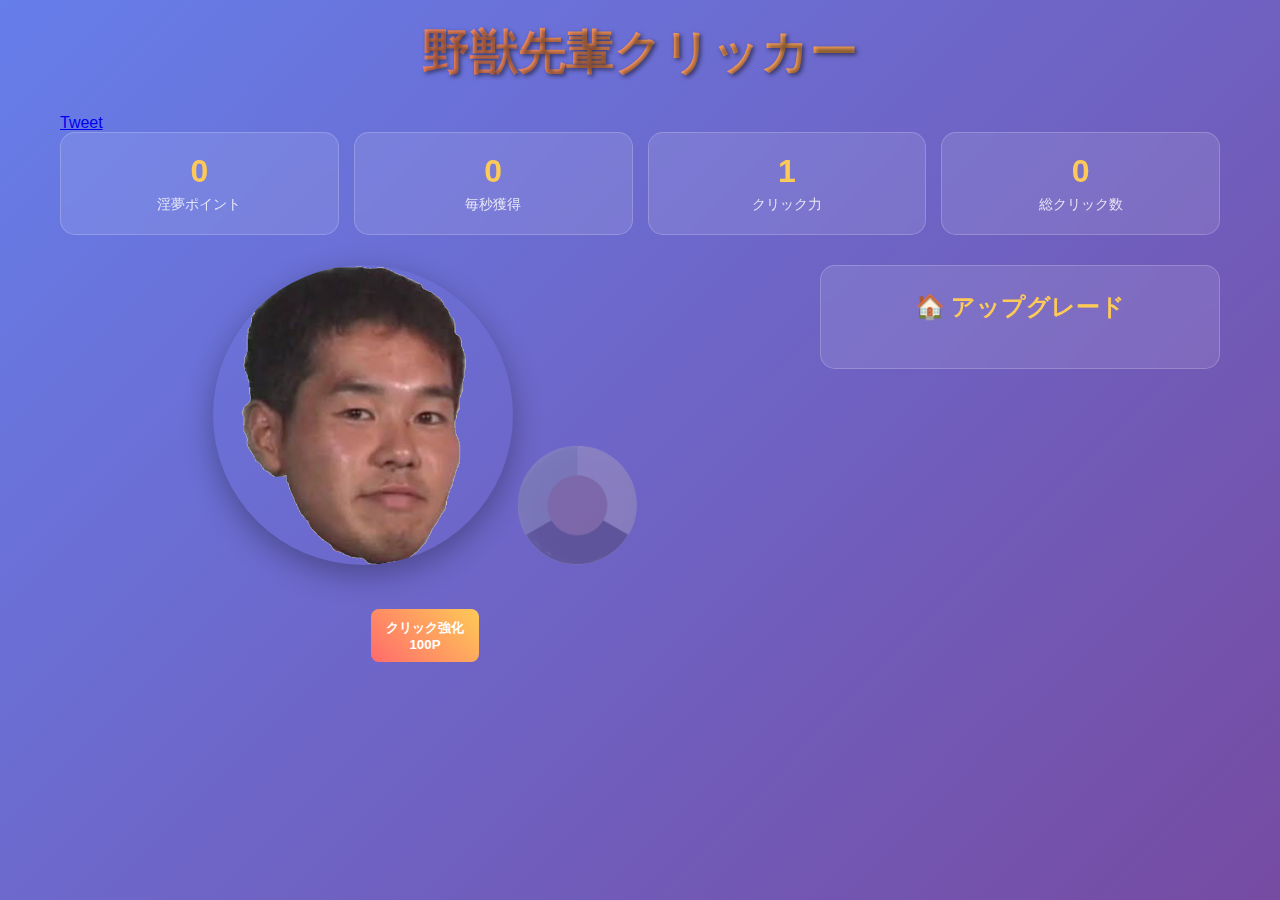
<file: play/index.html>
<!DOCTYPE html>
<html lang="ja">
<head>
    <meta charset="UTF-8" />
    <meta name="viewport" content="width=device-width, initial-scale=1.0, maximum-scale=1.0, user-scalable=no" />

    <title>野獣先輩クリッカー - 最強の連打ゲーム</title>

    <meta name="description" content="野獣先輩をクリックして淫夢ポイントを稼ごう！シンプルで熱い連打ゲーム。アップグレードでさらに強化しよう。" />
    <meta name="keywords" content="野獣先輩, クリッカー, 連打ゲーム, 淫夢, 野獣先輩クリッカー" />
    <meta name="robots" content="index, follow" />
    <meta name="author" content="mzvunaro" />
    <link rel="canonical" href="https://tshoko.online/" />

    <link rel="stylesheet" href="/play/style.css" />

    <!-- ファビコン設定 -->
    <link rel="icon" type="image/png" href="/favicon/favicon-96x96.png" sizes="96x96" />
    <link rel="icon" type="image/svg+xml" href="/favicon/favicon.svg" />
    <link rel="shortcut icon" href="/favicon/favicon.ico" />
    <link rel="apple-touch-icon" sizes="180x180" href="/favicon/apple-touch-icon.png" />
    <link rel="manifest" href="/favicon/site.webmanifest" />
</head>
<body>

    <div class="container">
        <div class="header">
            <h1 class="title">野獣先輩クリッカー</h1>
        </div>
     <div class="line-it-button" data-lang="ja" data-type="share-a" data-env="REAL" data-url="https://tshoko.online/" data-color="default" data-size="small" data-count="true" data-ver="3" style="display: none;"></div>
<script src="https://www.line-website.com/social-plugins/js/thirdparty/loader.min.js" async="async" defer="defer"></script>

        <a href="https://twitter.com/share?url=https://tshoko.online/" 
   class="twitter-share-button" 
   data-show-count="false">
  Tweet
</a>
<script async src="https://platform.twitter.com/widgets.js" charset="utf-8"></script>

        <div class="stats">
            <div class="stat-card">
                <div class="stat-value" id="points">0</div>
                <div class="stat-label">淫夢ポイント</div>
            </div>
            <div class="stat-card">
                <div class="stat-value" id="pointsPerSecond">0</div>
                <div class="stat-label">毎秒獲得</div>
            </div>
            <div class="stat-card">
                <div class="stat-value" id="clickPower">1</div>
                <div class="stat-label">クリック力</div>
            </div>
            <div class="stat-card">
                <div class="stat-value" id="totalClicks">0</div>
                <div class="stat-label">総クリック数</div>
            </div>
        </div>

        <div class="game-area">
            <div class="click-area">
                <div class="yajuu-container">
                    <img src="/assets/yajuu.png" alt="野獣先輩" class="yajuu-image" id="yajuuImage"
                         onmousedown="clickYajuu(event)"
                         ontouchstart="clickYajuu(event)"
                         ondragstart="return false;"
                         oncontextmenu="return false;">
                </div>

                <button class="fever-btn" id="feverBtn" onclick="activateFever()" disabled>
                    <img src="/assets/feverbtn.png" alt="フィーバー" />
                </button>

                <div class="fever-timer" id="feverTimer" style="display: none;"></div>

                <div style="margin-top: 20px;">
                    <button class="buy-btn" onclick="buyClickUpgrade()" id="clickUpgradeBtn">
                        クリック強化<br /><span id="clickUpgradeCost">100</span>P
                    </button>
                </div>
            </div>

            <div class="upgrades">
                <h2 class="upgrades-title">🏠 アップグレード</h2>
                <div id="upgradeList"></div>
            </div>
        </div>
    </div>
    <script src="script.js"></script>
</body>
</html>
</file>
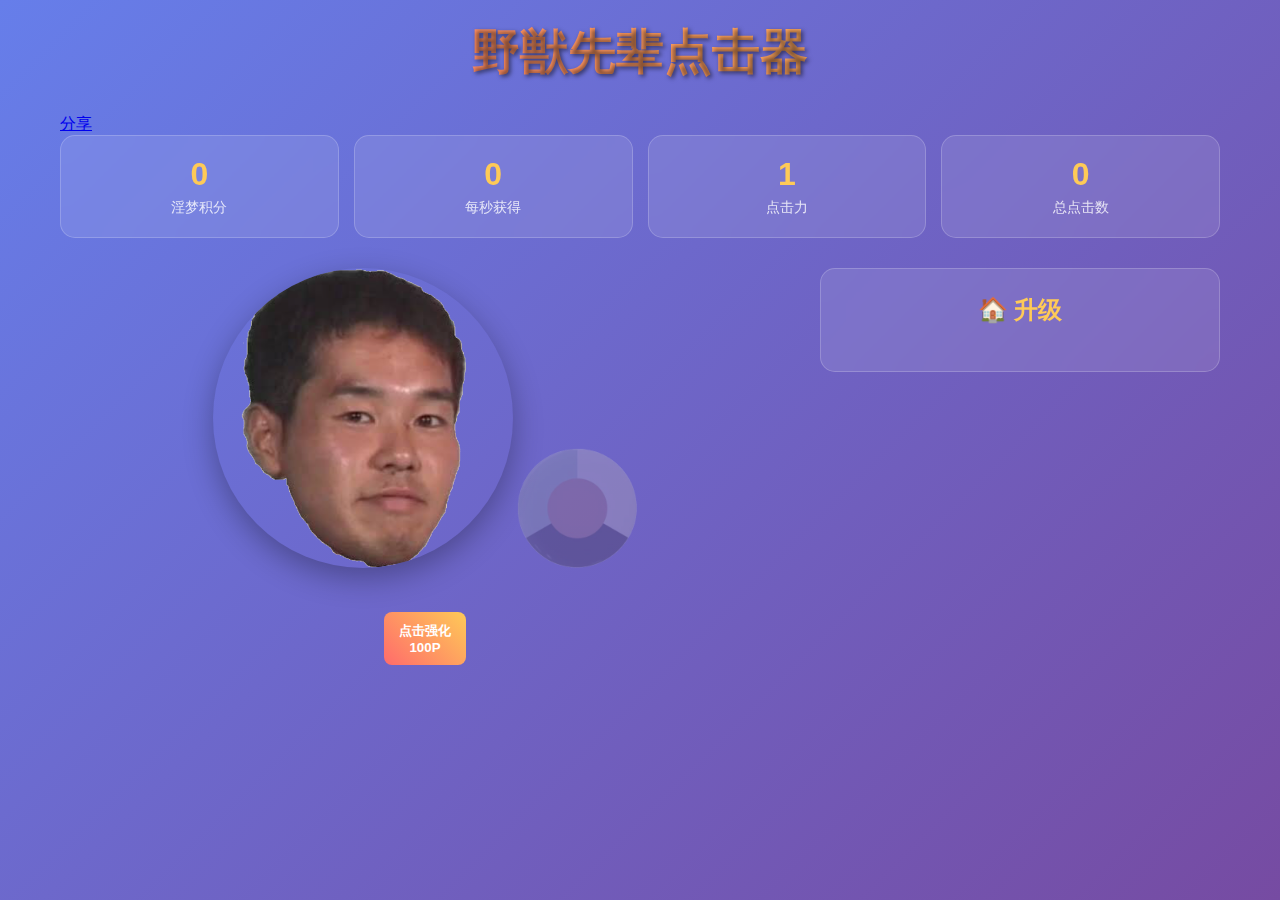
<file: zh/play/index.html>
<!DOCTYPE html>
<html lang="zh">
<head>
    <meta charset="UTF-8" />
    <meta name="viewport" content="width=device-width, initial-scale=1.0, maximum-scale=1.0, user-scalable=no" />

    <title>野獣先辈点击器 - 最强连打游戏</title>

    <meta name="description" content="点击野獣先辈来获得淫梦积分！简单而激烈的连打游戏。通过升级进一步增强实力。" />
    <meta name="keywords" content="野獣先辈, 点击器, 连打游戏, 淫梦, 野獣先辈点击器" />
    <meta name="robots" content="index, follow" />
    <meta name="author" content="mzvunaro" />
    <link rel="canonical" href="https://tshoko.online/" />

    <link rel="stylesheet" href="/play/style.css" />

    <!-- 网站图标设置 -->
    <link rel="icon" type="image/png" href="/favicon/favicon-96x96.png" sizes="96x96" />
    <link rel="icon" type="image/svg+xml" href="/favicon/favicon.svg" />
    <link rel="shortcut icon" href="/favicon/favicon.ico" />
    <link rel="apple-touch-icon" sizes="180x180" href="/favicon/apple-touch-icon.png" />
    <link rel="manifest" href="/favicon/site.webmanifest" />
</head>
<body>

    <div class="container">
        <div class="header">
            <h1 class="title">野獣先辈点击器</h1>
        </div>
     <div class="line-it-button" data-lang="zh" data-type="share-a" data-env="REAL" data-url="https://tshoko.online/share" data-color="default" data-size="small" data-count="true" data-ver="3" style="display: none;"></div>
<script src="https://www.line-website.com/social-plugins/js/thirdparty/loader.min.js" async="async" defer="defer"></script>

        <a href="https://twitter.com/share?url=https://tshoko.online/share" 
   class="twitter-share-button" 
   data-show-count="false">
  分享
</a>
<script async src="https://platform.twitter.com/widgets.js" charset="utf-8"></script>

        <div class="stats">
            <div class="stat-card">
                <div class="stat-value" id="points">0</div>
                <div class="stat-label">淫梦积分</div>
            </div>
            <div class="stat-card">
                <div class="stat-value" id="pointsPerSecond">0</div>
                <div class="stat-label">每秒获得</div>
            </div>
            <div class="stat-card">
                <div class="stat-value" id="clickPower">1</div>
                <div class="stat-label">点击力</div>
            </div>
            <div class="stat-card">
                <div class="stat-value" id="totalClicks">0</div>
                <div class="stat-label">总点击数</div>
            </div>
        </div>

        <div class="game-area">
            <div class="click-area">
                <div class="yajuu-container">
                    <img src="/assets/yajuu.png" alt="野獣先辈" class="yajuu-image" id="yajuuImage"
                         onmousedown="clickYajuu(event)"
                         ontouchstart="clickYajuu(event)"
                         ondragstart="return false;"
                         oncontextmenu="return false;">
                </div>

                <button class="fever-btn" id="feverBtn" onclick="activateFever()" disabled>
                    <img src="/assets/feverbtn.png" alt="狂热" />
                </button>

                <div class="fever-timer" id="feverTimer" style="display: none;"></div>

                <div style="margin-top: 20px;">
                    <button class="buy-btn" onclick="buyClickUpgrade()" id="clickUpgradeBtn">
                        点击强化<br /><span id="clickUpgradeCost">100</span>P
                    </button>
                </div>
            </div>

            <div class="upgrades">
                <h2 class="upgrades-title">🏠 升级</h2>
                <div id="upgradeList"></div>
            </div>
        </div>
    </div>
    <script src="/play/script.js"></script>
</body>
</html>
</file>
<file: play/style.css>
* {
    margin: 0;
    padding: 0;
    box-sizing: border-box;
}

body {
    font-family: 'Arial', sans-serif;
    background: linear-gradient(135deg, #667eea 0%, #764ba2 100%);
    min-height: 100vh;
    color: white;
    user-select: none;
    touch-action: manipulation;
    -webkit-touch-callout: none;
    -webkit-user-select: none;
    -webkit-tap-highlight-color: transparent;
    -ms-touch-action: manipulation;
    zoom: 1;
}

.container {
    max-width: 1200px;
    margin: 0 auto;
    padding: 20px;
}

.header {
    text-align: center;
    margin-bottom: 30px;
}

.title {
    font-size: 3rem;
    font-weight: bold;
    text-shadow: 2px 2px 4px rgba(0,0,0,0.5);
    margin-bottom: 10px;
    background: linear-gradient(45deg, #ff6b6b, #feca57);
    -webkit-background-clip: text;
    -webkit-text-fill-color: transparent;
    background-clip: text;
}

.stats {
    display: grid;
    grid-template-columns: repeat(auto-fit, minmax(200px, 1fr));
    gap: 15px;
    margin-bottom: 30px;
}

.stat-card {
    background: rgba(255,255,255,0.1);
    backdrop-filter: blur(10px);
    border-radius: 15px;
    padding: 20px;
    text-align: center;
    border: 1px solid rgba(255,255,255,0.2);
}

.stat-value {
    font-size: 2rem;
    font-weight: bold;
    color: #feca57;
    margin-bottom: 5px;
}

.stat-label {
    font-size: 0.9rem;
    opacity: 0.8;
}

.game-area {
    display: grid;
    grid-template-columns: 1fr 400px;
    gap: 30px;
    align-items: start;
}

.click-area {
    text-align: center;
}

.yajuu-container {
    position: relative;
    display: inline-block;
    margin-bottom: 20px;
}

.yajuu-image {
    width: 300px;
    height: 300px;
    cursor: pointer;
    transition: transform 0.1s ease;
    border-radius: 50%;
    box-shadow: 0 10px 30px rgba(0,0,0,0.3);
    object-fit: cover;
    touch-action: manipulation;
    -webkit-user-select: none;
    -webkit-touch-callout: none;
    -webkit-tap-highlight-color: transparent;
    -ms-touch-action: manipulation;
    animation: rotate 5s linear infinite;
}

@keyframes rotate {
    from {
        transform: rotate(0deg);
    }
    to {
        transform: rotate(360deg);
    }
}

.yajuu-image:hover {
    filter: brightness(1.1);
}

.yajuu-image:active {
    filter: brightness(1.2);
}

.click-effect {
    position: absolute;
    top: 50%;
    left: 50%;
    transform: translate(-50%, -50%);
    pointer-events: none;
    font-size: 2rem;
    font-weight: bold;
    color: #ff6b6b;
    text-shadow: 2px 2px 4px rgba(0,0,0,0.5);
    animation: clickEffect 0.6s ease-out forwards;
}

@keyframes clickEffect {
    0% {
        opacity: 1;
        transform: translate(-50%, -50%) scale(1);
    }
    100% {
        opacity: 0;
        transform: translate(-50%, -70%) scale(1.5);
    }
}

.fever-btn {
    background: none;
    border: none;
    cursor: pointer;
    margin: 20px 0;
    transition: transform 0.2s ease;
    opacity: 0.7;
}

.fever-btn:hover {
    transform: scale(1.1);
    opacity: 1;
}

.fever-btn:disabled {
    opacity: 0.3;
    cursor: not-allowed;
}

.fever-btn img {
    width: 120px;
    height: auto;
    border-radius: 10px;
}

.fever-timer {
    font-size: 1.2rem;
    font-weight: bold;
    color: #ff6b6b;
    margin-top: 10px;
}

.upgrades {
    background: rgba(255,255,255,0.1);
    backdrop-filter: blur(10px);
    border-radius: 15px;
    padding: 25px;
    border: 1px solid rgba(255,255,255,0.2);
}

.upgrades-title {
    font-size: 1.5rem;
    font-weight: bold;
    margin-bottom: 20px;
    text-align: center;
    color: #feca57;
}

.upgrade-item {
    background: rgba(255,255,255,0.05);
    border-radius: 10px;
    padding: 15px;
    margin-bottom: 15px;
    display: flex;
    align-items: center;
    justify-content: space-between;
    border: 1px solid rgba(255,255,255,0.1);
    transition: background 0.2s ease;
}

.upgrade-item:hover {
    background: rgba(255,255,255,0.1);
}

.upgrade-info {
    display: flex;
    align-items: center;
    flex-grow: 1;
}

.upgrade-icon {
    width: 50px;
    height: 50px;
    margin-right: 15px;
    border-radius: 8px;
    object-fit: cover;
}

.upgrade-details {
    flex-grow: 1;
}

.upgrade-name {
    font-weight: bold;
    margin-bottom: 3px;
}

.upgrade-description {
    font-size: 0.8rem;
    opacity: 0.7;
}

.upgrade-count {
    background: rgba(255,255,255,0.2);
    border-radius: 20px;
    padding: 5px 12px;
    font-size: 0.9rem;
    font-weight: bold;
    margin-right: 10px;
}

.buy-btn {
    background: linear-gradient(45deg, #ff6b6b, #feca57);
    border: none;
    border-radius: 8px;
    padding: 10px 15px;
    color: white;
    font-weight: bold;
    cursor: pointer;
    transition: transform 0.2s ease;
    min-width: 80px;
}

.buy-btn:hover {
    transform: translateY(-2px);
}

.buy-btn:disabled {
    background: rgba(255,255,255,0.2);
    cursor: not-allowed;
    transform: none;
}

.fever-mode {
    background: linear-gradient(135deg, #ff6b6b 0%, #feca57 100%);
    animation: feverPulse 1s ease-in-out infinite alternate;
}

@keyframes feverPulse {
    0% { filter: brightness(1); }
    100% { filter: brightness(1.2); }
}

@media (max-width: 768px) {
    .game-area {
        grid-template-columns: 1fr;
    }
    
    .yajuu-image {
        width: 250px;
        height: 250px;
    }
    
    .title {
        font-size: 2rem;
    }
}
</file>
